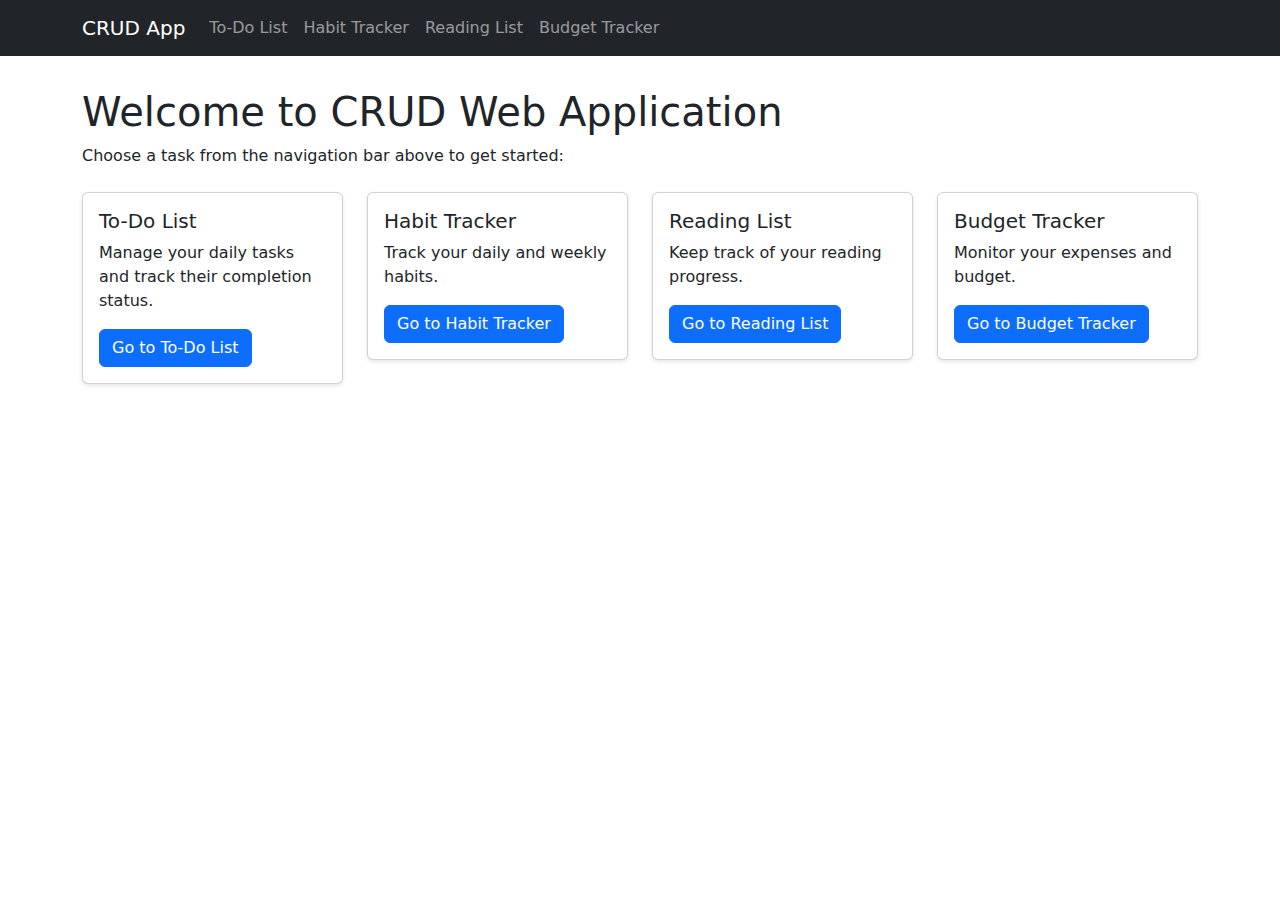
<file: index.html>
<!DOCTYPE html>
<html lang="en">
<head>
    <meta charset="UTF-8">
    <meta name="viewport" content="width=device-width, initial-scale=1.0">
    <title>CRUD Web Applications</title>
    <link href="https://cdn.jsdelivr.net/npm/bootstrap@5.3.0/dist/css/bootstrap.min.css" rel="stylesheet">
    <link rel="stylesheet" href="styling.css">
</head>
<body>
    <nav class="navbar navbar-expand-lg navbar-dark bg-dark">
        <div class="container">
            <a class="navbar-brand" href="index.html">CRUD App</a>
            <button class="navbar-toggler" type="button" data-bs-toggle="collapse" data-bs-target="#navbarNav">
                <span class="navbar-toggler-icon"></span>
            </button>
            <div class="collapse navbar-collapse" id="navbarNav">
                <ul class="navbar-nav">
                    <li class="nav-item">
                        <a class="nav-link" href="todo.html">To-Do List</a>
                    </li>
                    <li class="nav-item">
                        <a class="nav-link" href="habits.html">Habit Tracker</a>
                    </li>
                    <li class="nav-item">
                        <a class="nav-link" href="reading.html">Reading List</a>
                    </li>
                    <li class="nav-item">
                        <a class="nav-link" href="budget.html">Budget Tracker</a>
                    </li>
                </ul>
            </div>
        </div>
    </nav>

    <div class="container mt-4">
        <h1>Welcome to CRUD Web Application</h1>
        <p>Choose a task from the navigation bar above to get started:</p>
        <div class="row mt-4">
            <div class="col-md-3">
                <div class="card">
                    <div class="card-body">
                        <h5 class="card-title">To-Do List</h5>
                        <p class="card-text">Manage your daily tasks and track their completion status.</p>
                        <a href="todo.html" class="btn btn-primary">Go to To-Do List</a>
                    </div>
                </div>
            </div>
            <div class="col-md-3">
                <div class="card">
                    <div class="card-body">
                        <h5 class="card-title">Habit Tracker</h5>
                        <p class="card-text">Track your daily and weekly habits.</p>
                        <a href="habits.html" class="btn btn-primary">Go to Habit Tracker</a>
                    </div>
                </div>
            </div>
            <div class="col-md-3">
                <div class="card">
                    <div class="card-body">
                        <h5 class="card-title">Reading List</h5>
                        <p class="card-text">Keep track of your reading progress.</p>
                        <a href="reading.html" class="btn btn-primary">Go to Reading List</a>
                    </div>
                </div>
            </div>
            <div class="col-md-3">
                <div class="card">
                    <div class="card-body">
                        <h5 class="card-title">Budget Tracker</h5>
                        <p class="card-text">Monitor your expenses and budget.</p>
                        <a href="budget.html" class="btn btn-primary">Go to Budget Tracker</a>
                    </div>
                </div>
            </div>
        </div>
    </div>

    <script src="https://cdn.jsdelivr.net/npm/bootstrap@5.3.0/dist/js/bootstrap.bundle.min.js"></script>
</body>
</html>
</file>
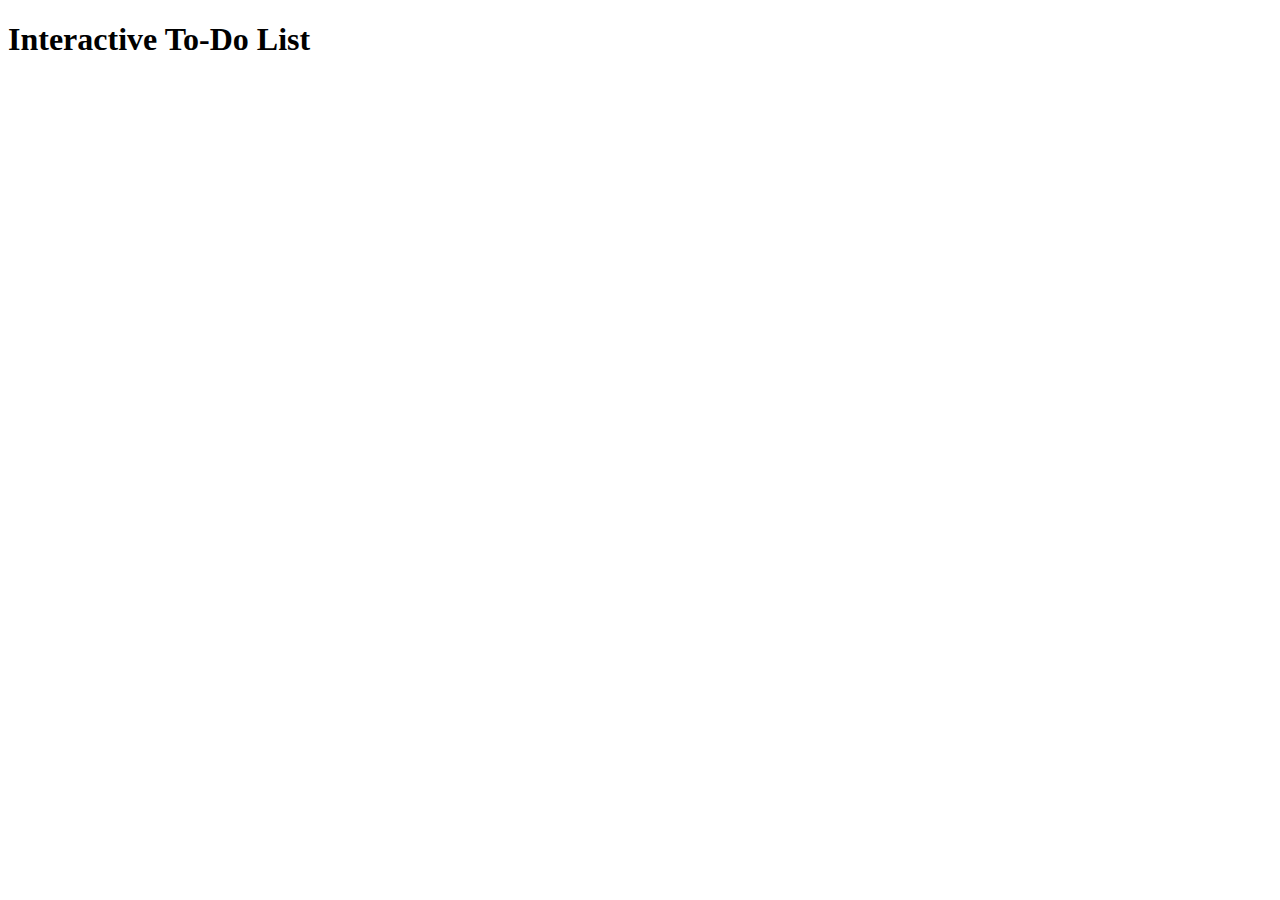
<file: task1.html>
<!DOCTYPE html>
<html lang="en">
<head>
    <meta charset="UTF-8">
    <meta name="viewport" content="width=device-width, initial-scale=1.0">
    <title>Task 1</title>
</head>
<body>
    <h1>Interactive To-Do List</h1>
    
</body>
</html>
</file>
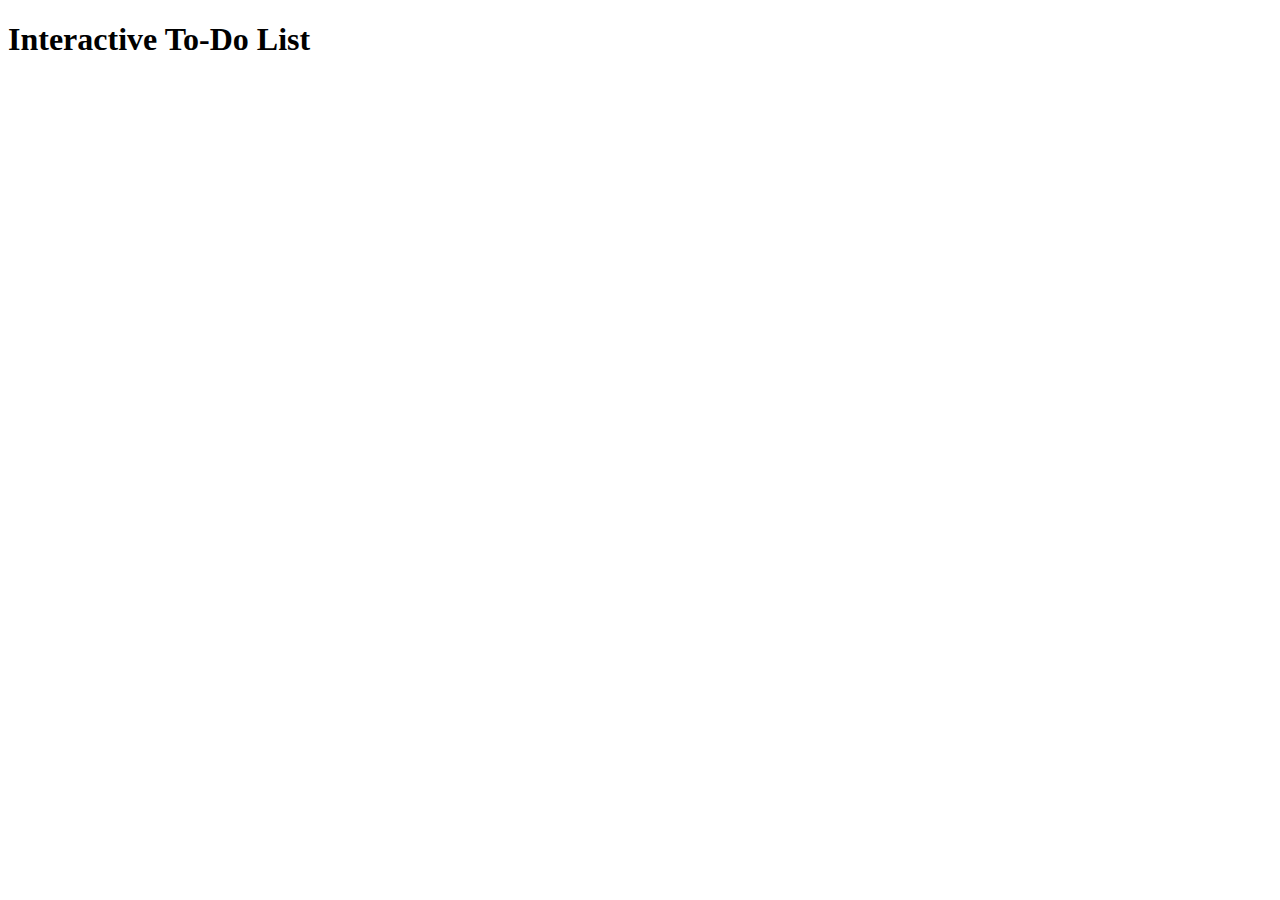
<file: todolist.html>
<!DOCTYPE html>
<html lang="en">
<head>
    <meta charset="UTF-8">
    <meta name="viewport" content="width=device-width, initial-scale=1.0">
    <title>Interactive To-Do List</title>
</head>
<body>
    <h1>Interactive To-Do List</h1>
    
</body>
</html>
</file>
<file: styling.css>
body {
    background-color: f8f9fa;
}

.navbar{
    margin-bottom: 2rem;
}

.card {
    margin-bottom: 1rem;
    box-shadow: 0 2px 4px rgba(0, 0, 0, 0.1);
}

.card:hover {
    transform: translateY(-5px);
    transition: transform 0.3s ease;
}

.form-container {
    background-color: white;
    padding: 2rem;
    border-radius: 8px;
}

.task-item, .habit-item, .book-item, .expense-item {
    background-color: white;
    padding: 1rem;
    margin-bottom: 1rem;
    border-radius: 4px;
    box-shadow: 0 1px 3px rgba(0, 0, 0, 0.1);
}

.completed {
    text-decoration: line-through;
    opacity: 0.7;
}

.btn-group {
    margin-top: 1rem;
}

.total-amount {
    font-size: 1.5rem;
    font-weight: bold;
    color: 28a745;
}
</file>
